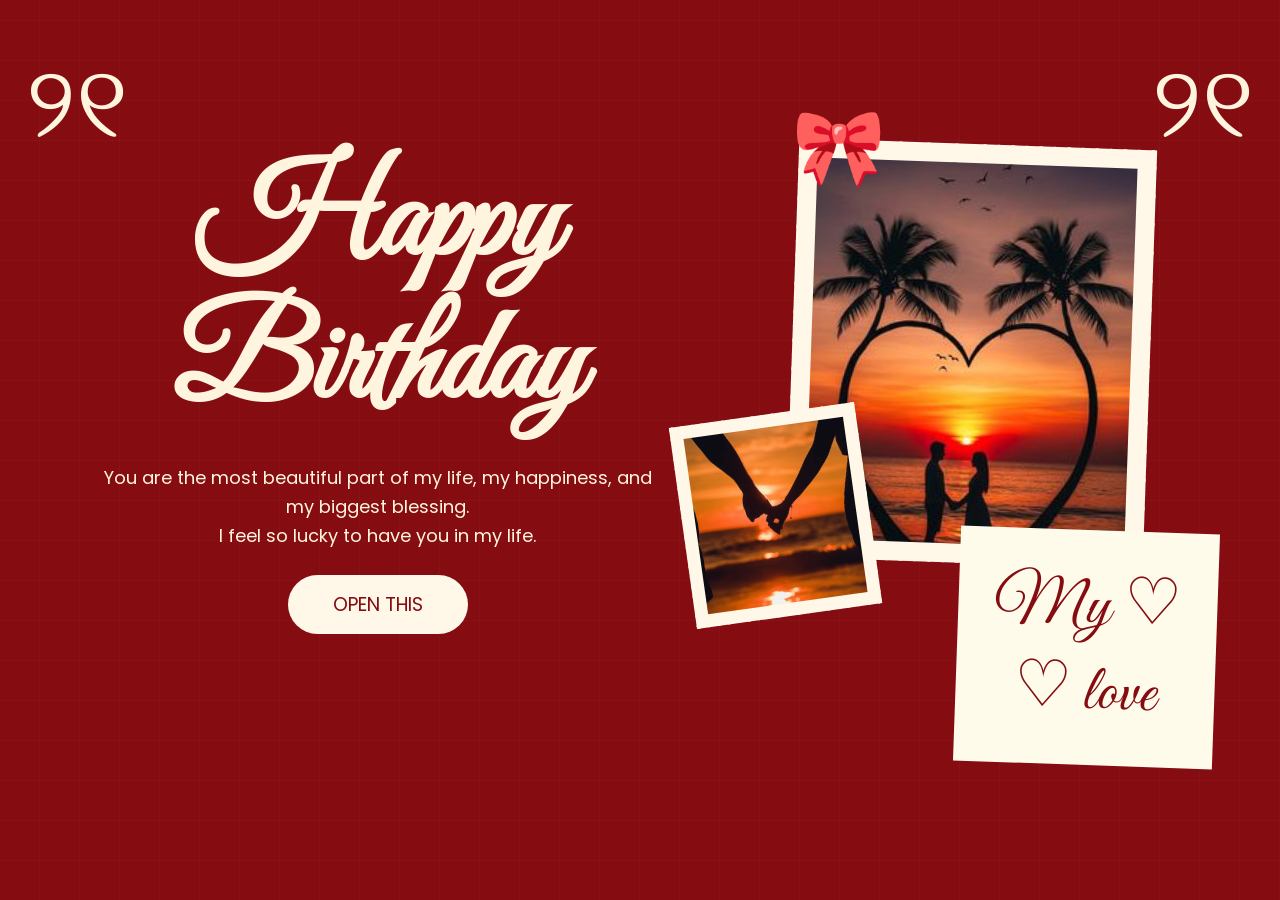
<file: index.html>
<!DOCTYPE html>
<html lang="en">
<head>
    <meta charset="UTF-8">
    <meta name="viewport" content="width=device-width, initial-scale=1.0">
    <title>Happy Birthday</title>

    <link rel="stylesheet" href="style.css">

    <link href="https://fonts.googleapis.com/css2?family=Great+Vibes&family=Poppins&display=swap" rel="stylesheet">
</head>

<body>

    <div class="birthday-card">

        <div class="bow left">୨୧</div>
        <div class="bow right">୨୧</div>

        <div class="content">

            <h1>Happy<br>Birthday</h1>

            <p>
                You are the most beautiful part of my life, my happiness, and my biggest blessing. 
                <br>
                 I feel so lucky to have you in my life.
            </p>

            <a href="surprise.html" class="btn">
                 OPEN THIS
            </a>

        </div>

        <div class="photos">

            <div class="main-photo">
                <img src="images//image 1.jpg" alt="Best Friend">
            </div>

            <div class="small-photo">
                <img src="images//image 3 .jpg " alt="Best Friend Memory">
            </div>
           

             <div class="ribbon">🎀</div> 
            
            <div class="name-card">
             My ♡<br>♡
             love
             
            </div>

        </div>

        <!-- <div class="lace"></div>
        <div class="pink-strip"></div>

    </div> -->
<!-- 
    <section id="surprise">
        <h2>Happy Birthday!</h2>
        <p>
            Wishing you a day full of happiness,
            love and beautiful memories.
        </p>
    </section> -->




</body>
</html>
</file>
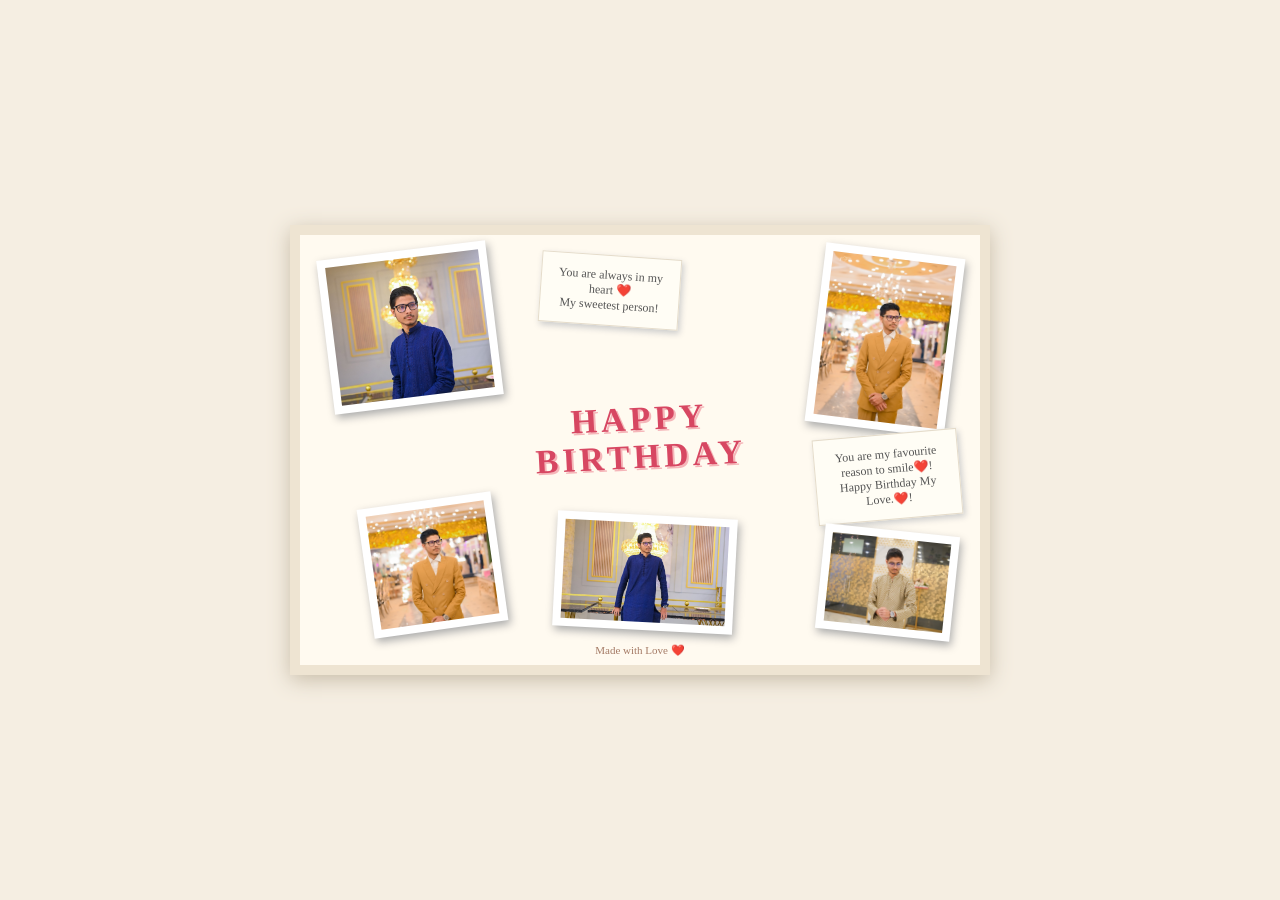
<file: collage.html>
<!DOCTYPE html>
<html lang="en">
<head>
    <meta charset="UTF-8">
    <meta name="viewport" content="width=device-width, initial-scale=1.0">
    <title>Happy Birthday</title>
    <link rel="stylesheet" href="collage.css">
</head>
<body>

    <div class="birthday-card">

        <!-- Top Left Photo -->
        <div class="photo photo1">
            <img src="images/img 1.jpg" alt="Birthday Memory">
        </div>

        <!-- Top Note -->
        <div class="note note1">
            You are always in my heart ❤️
            <br>
            My sweetest person!
        </div>

        <!-- Top Right Photo -->
        <div class="photo photo2">
            <img src="images/img 3.jpg" alt="Memory">
        </div>

        <!-- Birthday Heading -->
        <h1>
            <span>HAPPY</span>
            <span>BIRTHDAY</span>
        </h1>

        <!-- Left Bottom Photo -->
        <div class="photo photo3">
            <img src="images/img 3.jpg" alt="Memory">
        </div>

        <!-- Center Bottom Photo -->
        <div class="photo photo4">
            <img src="images/img 4.jpg" alt="Memory">
        </div>

        <!-- Right Bottom Note -->
        <div class="note note2">
          You are my favourite reason to smile❤️!
            <br>
            Happy Birthday My Love.❤️!
        </div>

        <!-- Bottom Right Photo -->
        <div class="photo photo5">
            <img src="images/img 5.jpg" alt="Memory">
        </div>

        <div class="footer">
            Made with Love ❤️
        </div>

    </div>

</body>
</html>
</file>
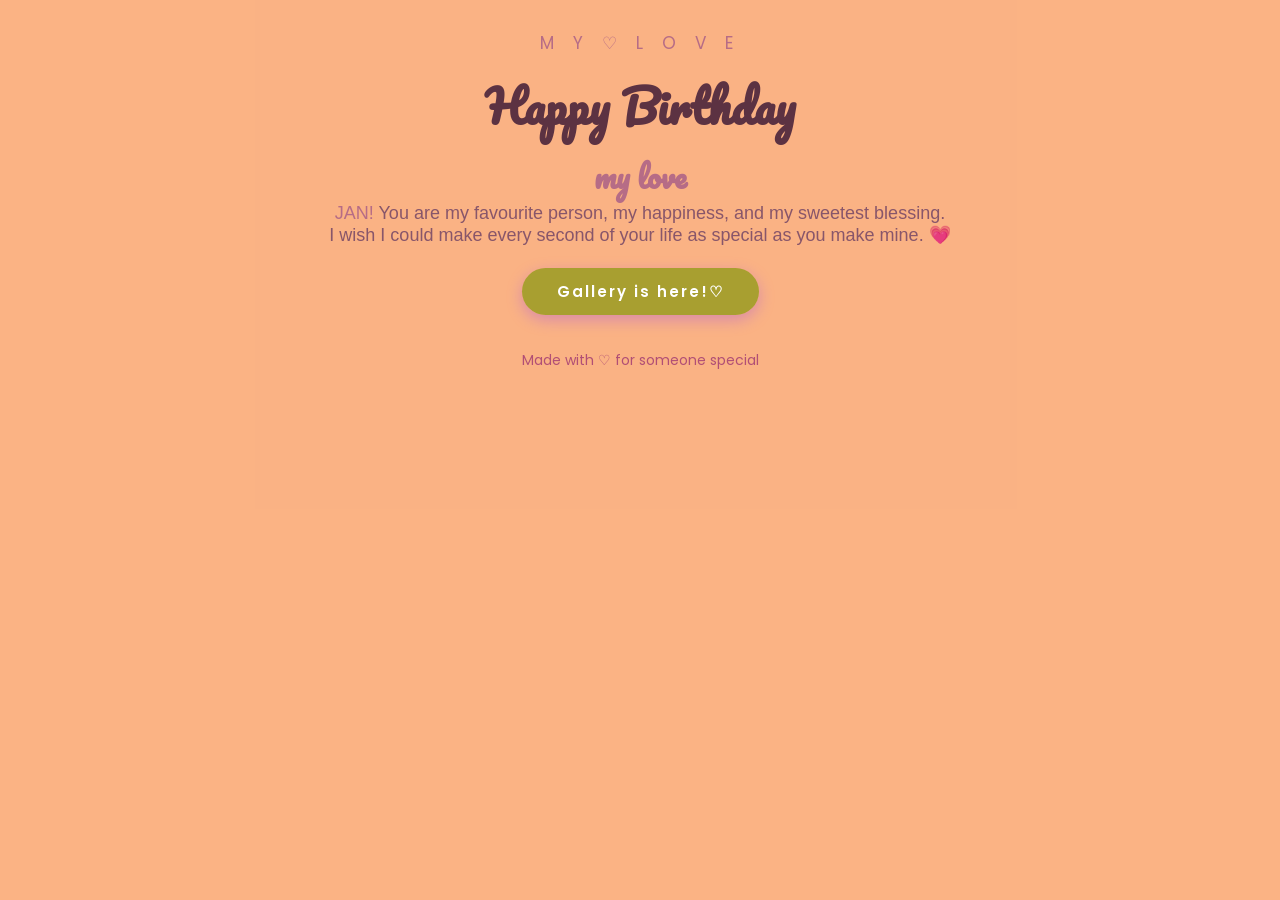
<file: folder.html>
<!DOCTYPE html>
<html lang="en">
<head>
    <meta charset="UTF-8">
    <meta name="viewport" content="width=device-width, initial-scale=1.0">

    <title>Birthday Website Templates</title>

    <link rel="stylesheet" href="folder.css">

    <link href="https://fonts.googleapis.com/css2?family=Poppins:wght@400;500;600;700&family=Pacifico&display=swap" rel="stylesheet">
</head>

<body>

    <div class="main-container">

        <!-- Heading Section -->

        <header class="header">

            <p class="top-heading">M Y ♡ L O V E </p>

            <h1>Happy Birthday</h1>
            <h2>my love</h2>

            <p class="description">
             <span>JAN!</span> You are my favourite person, my happiness, and my sweetest blessing. <br>I wish I could make every second of your life as special as you make mine. 💗
            </p>

            <a href="templates.html" class="click-btn">
                Gallery is here!♡
            </a>

        </header>


        <footer>
            Made with ♡ for someone special
        </footer>

    </div>
    
<!-- <div class="last-button">
    <a href="birthday .html">CLICK HERE ♡</a>
</div> -->


</body>
</html>
</file>
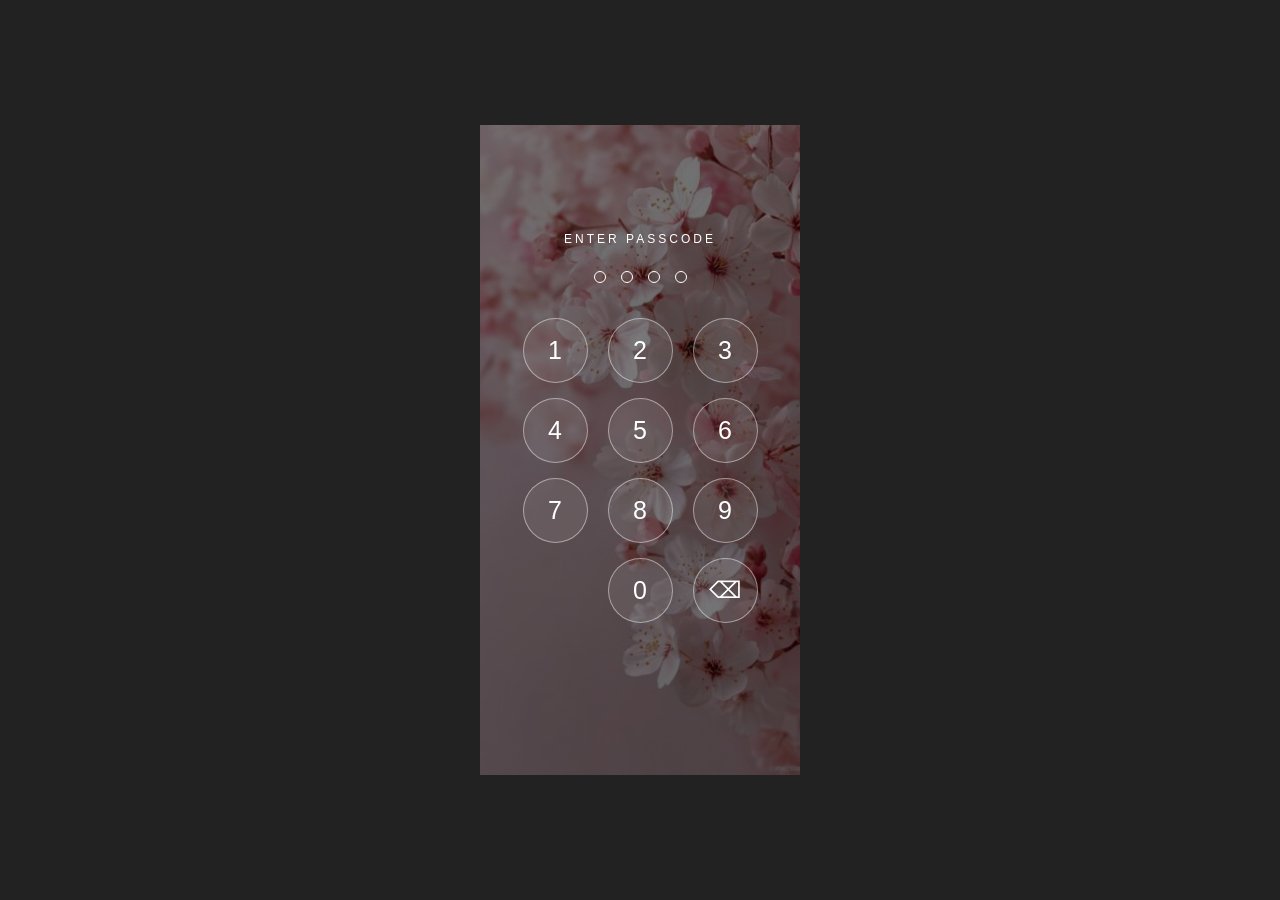
<file: pasword.html>
<!DOCTYPE html>
<html lang="en">
<head>
    <meta charset="UTF-8">
    <meta name="viewport" content="width=device-width, initial-scale=1.0">
    <title>Mobile Lock Screen</title>
    <link rel="stylesheet" href="pasword.css">
</head>
<body>

    <div class="lock-screen" id="lockScreen">

        <div class="content">

            <p class="title">ENTER PASSCODE</p>

            <!-- Password Dots -->
            <div class="dots">
                <span class="dot"></span>
                <span class="dot"></span>
                <span class="dot"></span>
                <span class="dot"></span>
            </div>

            <!-- Number Buttons -->
            <div class="keypad">

                <button onclick="addNumber('1')">1</button>
                <button onclick="addNumber('2')">2</button>
                <button onclick="addNumber('3')">3</button>

                <button onclick="addNumber('4')">4</button>
                <button onclick="addNumber('5')">5</button>
                <button onclick="addNumber('6')">6</button>

                <button onclick="addNumber('7')">7</button>
                <button onclick="addNumber('8')">8</button>
                <button onclick="addNumber('9')">9</button>

                <button class="empty"></button>
                <button onclick="addNumber('0')">0</button>
                <button onclick="deleteNumber()" class="delete">
                    ⌫
                </button>

            </div>

            <p class="message" id="message"></p>

        </div>
    </div>

    <!-- Success Screen -->
    <div class="success-screen" id="successScreen">
        <h1>🔓 Unlocked!</h1>
        <p>Welcome❤️</p>
        <button onclick="location.reload(index.html)">
            <a href="index.html" class="btn">
             <p style="color: rgb(226, 120, 120);">OPEN!</p>  
            
            </a> </button>
    </div>

    <script src="pasword.js"></script>
</body>
</html>
</file>
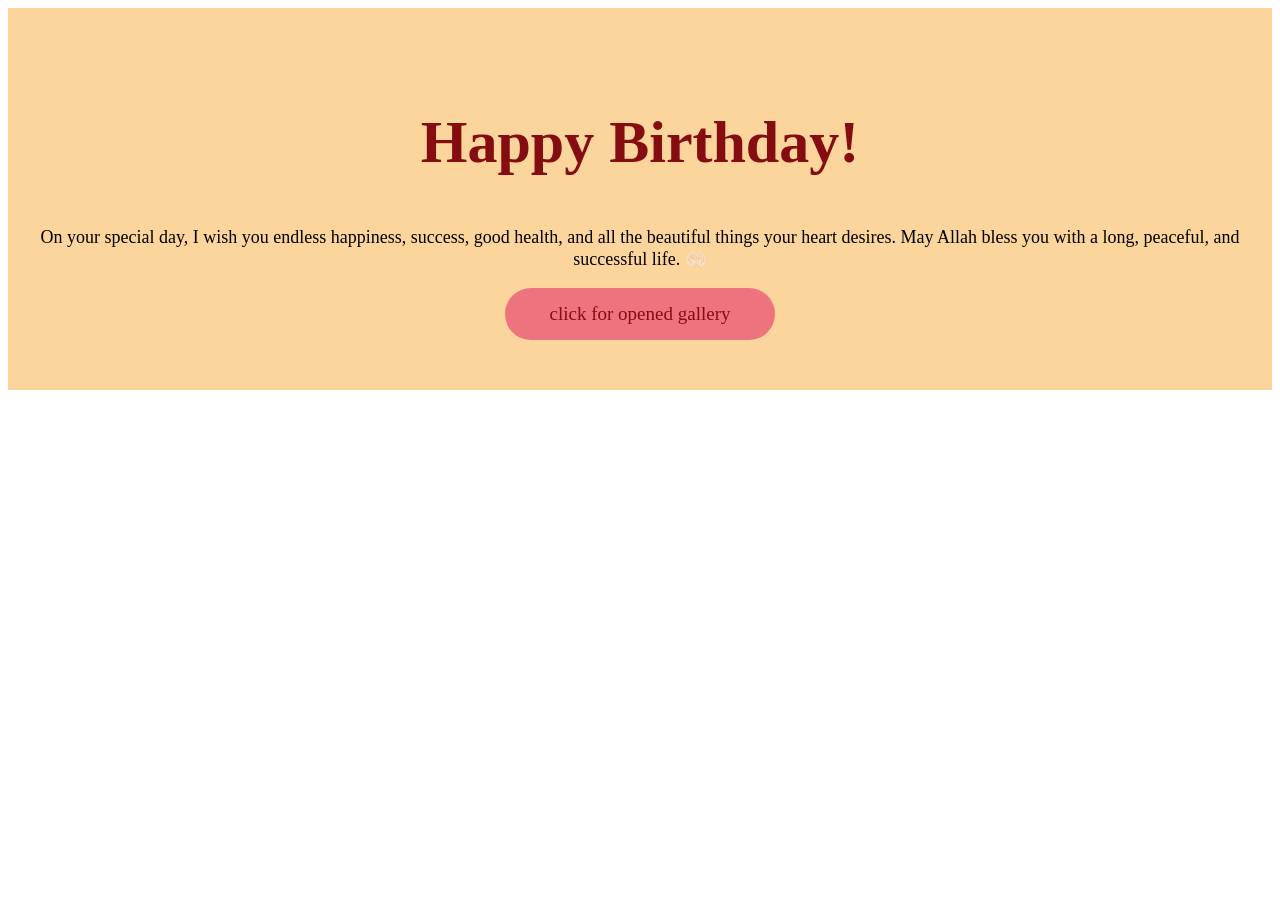
<file: surprise.html>
<!DOCTYPE html>
<html lang="en">
<head>
    <meta charset="UTF-8">
    <meta name="viewport" content="width=device-width, initial-scale=1.0">
    <title>surprise</title>
    <link rel="stylesheet"href="surprise.css">
</head>
<body>
    

    <section id="surprise">
        <h2>Happy Birthday!</h2>
        <p>
         On your special day, I wish you endless happiness, success, good health, and all the beautiful things your heart desires. May Allah bless you with a long, peaceful, and successful life. 🤲🏻
        </p>
        
            <a href="folder.html" class="btn">
                click  for opened gallery
            </a>

    </section>
</body>
</html>
</file>
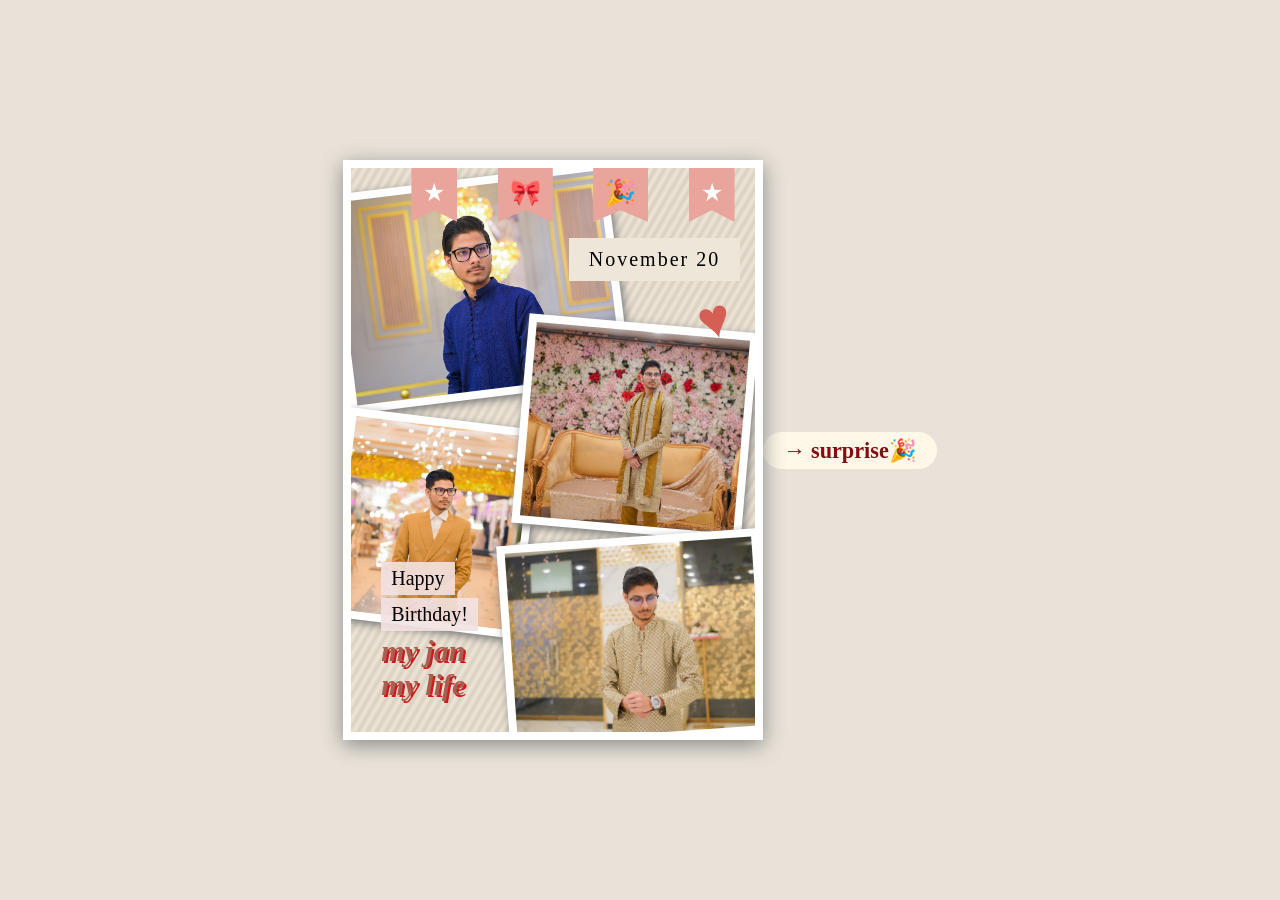
<file: templates.html>
<!DOCTYPE html>
<html lang="en">
<head>
    <meta charset="UTF-8">
    <meta name="viewport" content="width=device-width, initial-scale=1.0">
    <title>Happy Birthday Olivia</title>
    <link rel="stylesheet" href="templates.css">
</head>
<body>

<div class="birthday-card">

    <!-- Top decoration -->
    <div class="banner">
        <span>★</span>
        <span>🎀</span>
        <span>🎉</span>
        <span>★</span>
    </div>

    <!-- Date -->
    <div class="date">November 20</div>

    <!-- First Photo -->
    <div class="photo photo-one">
        <img src="images/img 1.jpg" alt="Friends">
    </div>

    <!-- Second Photo -->
    <div class="photo photo-two">
        <img src="images/img.2.jpg"  alt="Birthday girl">
    </div>

    <!-- Third Photo -->
    <div class="photo photo-three">
        <img src="images/img 3.jpg" alt="Birthday memories">
    </div>

    <!-- Fourth Photo -->
    <div class="photo photo-four">
        <img src="images/img 5.jpg"  alt="Friends together">
    </div>

    <!-- Heart -->
    <div class="heart">♥</div>

    <!-- Birthday Text -->
    <div class="birthday-text">
        <h2>Happy</h2>
        <h2>Birthday!</h2>
        <h1>my jan<br> my life</h1>
    </div>

    <div class="gift"></div>

</div>

<a href="wishes.html" class="btn">
             <h3>→   surprise🎉</h3>   
            
            </a>

</body>
</html>
</file>
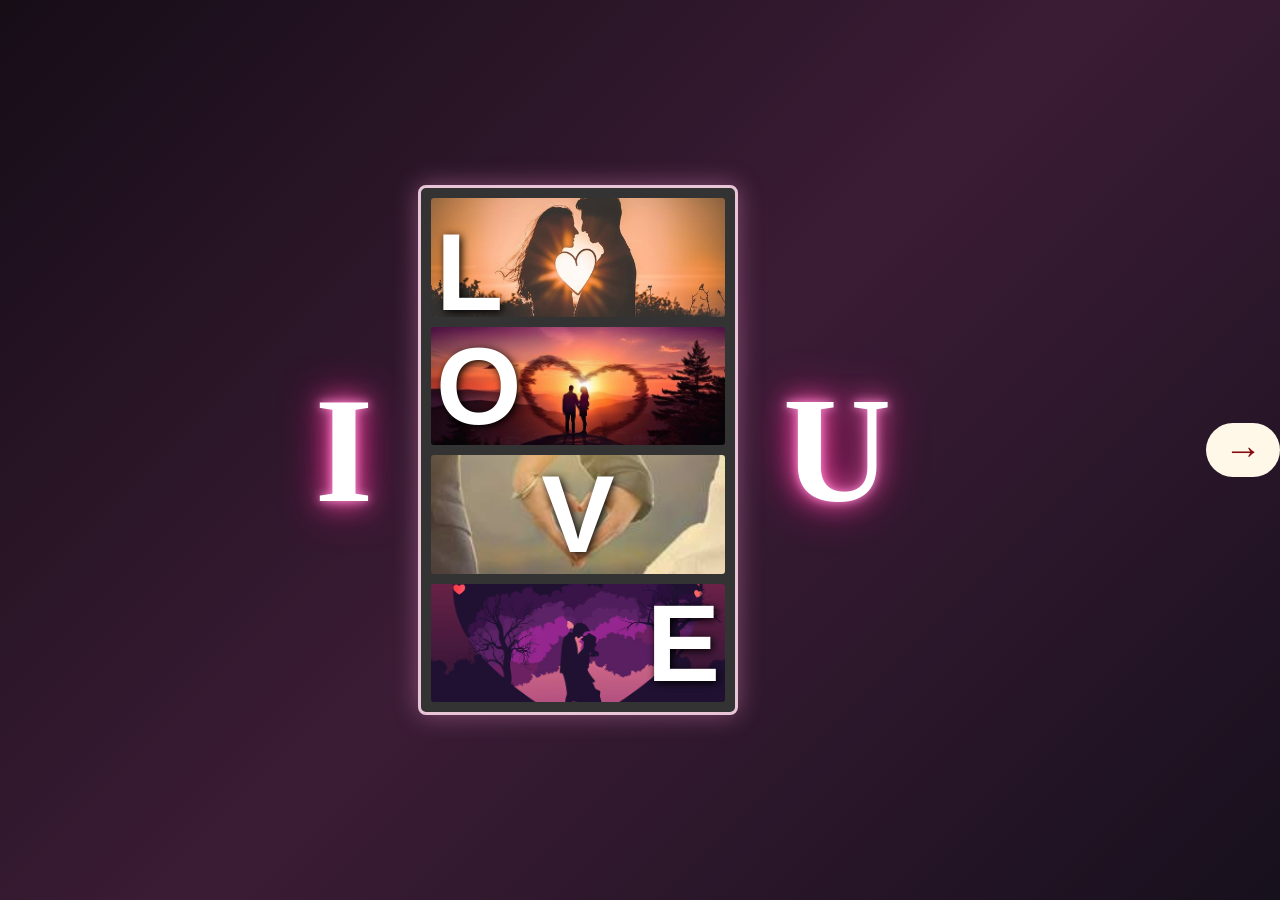
<file: wishes.html>
<!DOCTYPE html>
<html lang="en">

<head>
    <meta charset="UTF-8">
    <meta name="viewport" content="width=device-width, initial-scale=1.0">

    <title>LOVE Photo Collage ❤️</title>

    <link rel="stylesheet" href="wishes.css">
</head>

<body>

<!-- chatcpt -->


<body>

    

    <div class="love-layout">

        <div class="side-letter left-letter">I</div>

        <div class="collage">

            <div class="photo photo1">
                <span class="letter letter1">L</span>
            </div>

            <div class="photo photo2">
                <span class="letter letter2">O</span>
            </div>

            <div class="photo photo3">
                <span class="letter letter3">V</span>
            </div>

            <div class="photo photo4">
                <span class="letter letter4">E</span>
            </div>

        </div>

        <div class="side-letter right-letter">U</div>

    </div>
    
<a href="collage.html" class="btn">
             <h1>→</h1>   
            
            </a>

</body>
</html>
</file>
<file: style.css>
* {
    margin: 0;
    padding: 0;
    box-sizing: border-box;
}

body {
    font-family: 'Poppins', sans-serif;
    background: #f7dce4;
    padding-top: 0px;
}

/* Main Background */

.birthday-card {
    width: 100%;
    height: 100vh;
    min-height: 750px;
    position: relative;
    overflow: hidden;

    background-color: #850d12;

    background-image:
    repeating-linear-gradient(
        0deg,
        transparent 0 39px,
        rgba(255,255,255,0.04) 40px
    ),
    repeating-linear-gradient(
        90deg,
        transparent 0 39px,
        rgba(255,255,255,0.04) 40px
    );
}

/* Main Content */

.content {
    position: absolute;
    top: 17%;
    left: 8%;
    width: 43%;
    text-align: center;
    color: #fff5df;
}

.content h1 {
    font-family: 'Great Vibes', cursive;
    font-size: 130px;
    line-height: 1.1;
}

.content p {
    font-size: 18px;
    margin: 25px 0;
    line-height: 1.6;
}

/* Button */

.btn {
    display: inline-block;
    padding: 15px 45px;
    background: #fff8e8;
    color: #850d12;
    text-decoration: none;
    border-radius: 40px;
    font-size: 19px;
    transition: 0.3s;
}

.btn:hover {
    background: pink;
    transform: translateY(-3px);
}

/* Photos */

.photos {
    position: absolute;
    width: 43%;
    height: 75%;
    right: 5%;
    top: 10%;
}

.main-photo {
    position: absolute;
    width: 65%;
    height: 62%;
    right: 12%;
    top: 8%;
    padding: 12px;
    background: #fff8e8;
    border: 7px dotted #fff8e8;
    transform: rotate(2deg);
}

.main-photo img,
.small-photo img {
    width: 100%;
    height: 100%;
    object-fit: cover;
}

.small-photo {
    position: absolute;
    width: 34%;
    height: 30%;
    left: 3%;
    top: 48%;
    padding: 8px;
    background: #fff8e8;
    border: 5px dotted #fff8e8;
    transform: rotate(-8deg);
}

.ribbon {
    position: absolute;
    top: 0;
    right: 60%;
    font-size: 75px;
}

.name-card {
    position: absolute;
    right: 0;
    bottom: 0;
    width: 47%;
    height: 235px;
    background: #fffbea;
    color: #850d12;

    display: flex;
    justify-content: center;
    align-items: center;
    text-align: center;

    font-family: 'Great Vibes', cursive;
    font-size: 65px;

    transform: rotate(2deg);
}

/* Corner Bows */

.bow {
    position: absolute;
    top: 3%;
    color: #fff5df;
    font-size: 100px;
}

.left {
    left: 2%;
}

.right {
    right: 2%;
}

/* Bottom Lace */

.lace {
    position: absolute;
    bottom: 6%;
    width: 100%;
    height: 40px;
    background: #fff8e8;
    border-top: 5px dotted #850d12;
    border-bottom: 5px dotted #850d12;
}

.pink-strip {
    position: absolute;
    bottom: 0;
    width: 100%;
    height: 6%;
    background:
    repeating-linear-gradient(
        90deg,
        #f4b9c8 0 10px,
        white 11px 13px
    );
}



/* Responsive Design */

@media (max-width: 767px) {

    .birthday-card {
        height: 850px;
    }

    .content {
        top: 10%;
        left: 5%;
        width: 90%;
    }

    .content h1 {
        font-size: 85px;
    }

    .content p {
        font-size: 14px;
    }

    .photos {
        top: 48%;
        right: 3%;
        width: 94%;
        height: 43%;
    }

    .main-photo {
        width: 62%;
        height: 75%;
    }

    .small-photo {
        width: 34%;
        height: 38%;
    }

    .name-card {
        height: 120px;
        font-size: 40px;
    }

    .bow {
        font-size: 50px;
    }

    .ribbon {
        font-size: 45px;
    }
}
</file>
<file: collage.css>
* {
    margin: 0;
    padding: 0;
    box-sizing: border-box;
}

body {
    min-height: 100vh;
    display: flex;
    justify-content: center;
    align-items: center;
    background: #f5eee2;
    font-family: Georgia, serif;
}

.birthday-card {
    width: 700px;
    height: 450px;
    background: #fffaf0;
    position: relative;
    overflow: hidden;
    box-shadow: 0 5px 20px #c8bda9;
    border: 10px solid #eee4d2;
}

/* Photos */

.photo {
    position: absolute;
    background: white;
    padding: 8px;
    box-shadow: 2px 4px 8px #aaa;
}

.photo img {
    width: 100%;
    height: 100%;
    object-fit: cover;
}

.photo1 {
    width: 170px;
    height: 155px;
    top: 15px;
    left: 25px;
    transform: rotate(-7deg);
}

.photo2 {
    width: 140px;
    height: 180px;
    top: 15px;
    right: 25px;
    transform: rotate(7deg);
}

.photo3 {
    width: 135px;
    height: 130px;
    bottom: 35px;
    left: 65px;
    transform: rotate(-8deg);
}

.photo4 {
    width: 180px;
    height: 115px;
    bottom: 35px;
    left: 255px;
    transform: rotate(3deg);
}

.photo5 {
    width: 135px;
    height: 105px;
    bottom: 30px;
    right: 25px;
    transform: rotate(6deg);
}

/* Notes */

.note {
    position: absolute;
    background: #fffdf5;
    padding: 12px;
    font-size: 12px;
    text-align: center;
    color: #555;
    box-shadow: 2px 3px 6px #ccc;
    border: 1px solid #e5dccb;
}

.note1 {
    top: 20px;
    left: 240px;
    width: 140px;
    transform: rotate(4deg);
}

.note2 {
    bottom: 145px;
    right: 20px;
    width: 145px;
    transform: rotate(-5deg);
}

/* Birthday Text */

h1 {
    position: absolute;
    top: 165px;
    left: 190px;
    width: 300px;
    text-align: center;
    color: #d74762;
    font-family: Georgia, serif;
    font-size: 34px;
    font-weight: bold;
    transform: rotate(-3deg);
    text-shadow: 2px 2px #f5b6b9;
}

h1 span {
    display: block;
    letter-spacing: 4px;
}

/* Footer */

.footer {
    position: absolute;
    bottom: 8px;
    left: 0;
    width: 100%;
    text-align: center;
    font-size: 11px;
    color: #a47a65;
}
</file>
<file: folder.css>
/*  page 2  */
* {
    margin: 0;
    padding: 0;
    box-sizing: border-box;
}

html {
    scroll-behavior: smooth;
}

body {
    font-family: 'Poppins', sans-serif;
    background: #fce4ec;
}

/* Main Container */

.main-container {
    width: 100%;
    min-height: 100vh;
    padding: 30px 20px;
    background-color: rgba(250, 157, 86, 0.691);
}
    /* background:
    radial-gradient(circle at 10% 15%, #ffffff 0%, transparent 20%),
    radial-gradient(circle at 90% 80%, #f4bc67 0%, transparent 25%),
    linear-gradient(135deg, #f9dce5, #fceef2, #a8f8a4);
} */

/* Header */

.header {
    text-align: center;
    margin-bottom: 35px;
}

.top-heading {
    color: #b66c86;
    font-size: 17px;
    letter-spacing: 7px;
    margin-bottom: 10px;
}

.header h1 {
    font-family: 'Pacifico', cursive;
    color: #5c3242;
    font-size: 45px;
    margin-bottom: 5px;
}
.header h2{
    font-size: 30px;
    color: #b66c86;
      font-family: 'Pacifico', cursive;
}
/* 
.top-heading p{
     font-family: 'Pacifico', cursive;
       color: #5c3242;
} */
 
.description {
    font-family: Arial, Helvetica, sans-serif;
    color: #88566a;
    font-size: 18px;
    margin-bottom: 22px;
}

.description span{
    color: #b66c86;
}
/* Click Me Button */

.click-btn {
    display: inline-block;
    padding: 12px 35px;
    background: #9b9d22db;
    color: white;
    text-decoration: none;
    border-radius: 30px;
    font-size: 15px;
    font-weight: 600;
    letter-spacing: 2px;

    box-shadow: 0 5px 15px #d98ba8;

    transition: 0.3s;
}

.click-btn:hover {
    background: #a9144b;
    transform: scale(1.08);
}

/* Footer */

footer {
    text-align: center;
    color: #b14f75;
    margin-top: 35px;
    font-size: 14px;
}

/* Mobile Responsive */

@media (max-width: 767px) {

    .header h1 {
        font-size: 32px;
    }

    .top-heading {
        font-size: 13px;
    }

    .templates {
        grid-template-columns: repeat(2, 1fr);
        gap: 10px;
    }

    .card {
        padding: 5px;
    }

    .card img {
        height: 120px;
    }

    .card h3 {
        font-size: 10px;
    }

    .click-btn {
        padding: 10px 25px;
        font-size: 13px;
    }
}



.last-button {
    text-align: center;
    margin: 40px 0;
}

.last-button a {
    display: inline-block;
    padding: 15px 45px;
    background: #e94d87;
    color: white;
    text-decoration: none;
    border-radius: 30px;
    font-size: 17px;
    font-weight: bold;
    box-shadow: 0 5px 15px #d98ba8;
    transition: 0.3s;
}

.last-button a:hover {
    background: #a9144b;
    transform: scale(1.08);
}
</file>
<file: pasword.css>
* {
    margin: 0;
    padding: 0;
    box-sizing: border-box;
}

body {
    height: 100vh;
    display: flex;
    justify-content: center;
    align-items: center;
    background: #222;
    font-family: Arial, sans-serif;
}

/* Lock Screen */

.lock-screen {
    width: 320px;
    height: 650px;
    position: relative;
    overflow: hidden;
    background:
        linear-gradient(rgba(0,0,0,0.55), rgba(0,0,0,0.6)),
        url("images/bg.jpg");

    background-size: cover;
    background-position: center;

    display: flex;
    justify-content: center;
    align-items: center;
    color: white;
}

.content {
    width: 100%;
    text-align: center;
}

/* Heading */

.title {
    font-size: 12px;
    letter-spacing: 3px;
    margin-bottom: 25px;
}

/* Password Dots */

.dots {
    display: flex;
    justify-content: center;
    gap: 15px;
    margin-bottom: 35px;
}

.dot {
    width: 12px;
    height: 12px;
    border: 1px solid white;
    border-radius: 50%;
    transition: 0.3s;
}

.dot.active {
    background: white;
}

/* Keypad */

.keypad {
    display: grid;
    grid-template-columns: repeat(3, 65px);
    justify-content: center;
    gap: 15px 20px;
}

.keypad button {
    width: 65px;
    height: 65px;
    border: 1px solid rgba(255,255,255,0.45);
    border-radius: 50%;
    background: rgba(255,255,255,0.08);
    color: white;
    font-size: 25px;
    cursor: pointer;
    transition: 0.3s;
}

.keypad button:hover {
    background: rgba(255,255,255,0.3);
    transform: scale(1.08);
}

.keypad button:active {
    background: white;
    color: black;
}

.keypad .empty {
    visibility: hidden;
}

.keypad .delete {
    font-size: 23px;
}

/* Message */

.message {
    height: 25px;
    margin-top: 20px;
    font-size: 13px;
    color: #ffb8b8;
}

/* Wrong Password Animation */

.shake {
    animation: shake 0.3s;
}

@keyframes shake {
    0%, 100% {
        transform: translateX(0);
    }

    25% {
        transform: translateX(-8px);
    }

    50% {
        transform: translateX(8px);
    }

    75% {
        transform: translateX(-8px);
    }
}

/* Success Screen */

.success-screen {
    display: none;
    text-align: center;
    color: rgb(221, 120, 120);
}

.success-screen h1 {
    font-size: 35px;
    margin-bottom: 15px;
}

.success-screen p {
    margin-bottom: 20px;
}


.success-screen button {
    padding: 12px 25px;
    background: rgb(11, 11, 11);
    color: black;
    border: none;
    border-radius: 20px;
    cursor: pointer;
}

/* Mobile Responsive */

@media(max-height: 700px) {
    .lock-screen {
        height: 95vh;
    }
}
</file>
<file: surprise.css>
/* Birthday Surprise */

#surprise {
    padding: 50px 20px;
    text-align: center;
    color: #850d12;
    background: #fccf8cdb;
}

#surprise h2 {
    font-family: 'Great Vibes', cursive;
    font-size: 60px;
}
#surprise p{
    color: black;
    font-size: 18px;
}
/* Button */

.btn {
    display: inline-block;
    padding: 15px 45px;
   background: rgba(236, 99, 122, 0.857);
    color: #850d12;
    text-decoration: none;
    border-radius: 40px;
    font-size: 19px;
    transition: 0.3s;
}

.btn:hover {
    background: rgb(181, 50, 72);
    transform: translateY(-3px);
}
</file>
<file: templates.css>
* {
    margin: 0;
    padding: 0;
    box-sizing: border-box;
}

body {
    min-height: 100vh;
    background: #e9e2d8;
    display: flex;
    justify-content: center;
    align-items: center;
    padding: 20px;
    font-family: Georgia, serif;
}

.birthday-card {
    width: 420px;
    height: 580px;
    position: relative;
    overflow: hidden;
    background: #d8d1c5;
    border: 8px solid white;
    box-shadow: 0 5px 20px #888;
    background-image:
        repeating-linear-gradient(
            120deg,
            #d9d0c0,
            #eee5d7 4px,
            #d8d0c2 8px
        );
}

/* Banner */

.banner {
    position: absolute;
    top: -5px;
    left: 40px;
    width: 90%;
    display: flex;
    justify-content: space-around;
    z-index: 5;
}

.banner span {
    background: #e9a59b;
    color: #fff;
    padding: 15px 12px;
    clip-path: polygon(0 0, 100% 0, 100% 100%, 50% 80%, 0 100%);
    font-size: 25px;
}

/* Date */

.date {
    position: absolute;
    top: 70px;
    right: 15px;
    z-index: 6;
    background: #eee7d9;
    padding: 10px 20px;
    font-size: 20px;
    letter-spacing: 2px;
}

/* Photos */

.photo {
    position: absolute;
    padding: 8px;
    background: white;
    box-shadow: 2px 3px 8px #777;
    overflow: hidden;
}

.photo img {
    width: 100%;
    height: 100%;
    object-fit: cover;
}

.photo-one {
    width: 70%;
    height: 220px;
    top: 10px;
    left: -15px;
    transform: rotate(-7deg);
    z-index: 2;
}

.photo-two {
    width: 57%;
    height: 210px;
    top: 155px;
    right: 5px;
    transform: rotate(5deg);
    z-index: 3;
}

.photo-three {
    width: 48%;
    height: 210px;
    top: 250px;
    left: -15px;
    transform: rotate(7deg);
    z-index: 2;
}

.photo-four {
    width: 65%;
    height: 205px;
    bottom: -10px;
    right: -10px;
    transform: rotate(-4deg);
    z-index: 4;
}

/* Heart */

.heart {
    position: absolute;
    top: 120px;
    right: 25px;
    color: #d65f55;
    font-size: 55px;
    z-index: 6;
    transform: rotate(-15deg);
}

/* Birthday Text */

.birthday-text {
    position: absolute;
    bottom: 30px;
    left: 30px;
    z-index: 7;
}

.birthday-text h2 {
    display: table;
    background: rgba(243, 227, 227, 0.905);
    padding: 5px 10px;
    margin-bottom: 3px;
    font-size: 20px;
    font-weight: normal;
}

.birthday-text h1 {
   
    color: #a85e50;
    font-size: 30px;
    font-style: italic;
    text-shadow: 2px 2px rgb(205, 26, 26);
}

.gift {
    position: absolute;
    top: 365px;
    left: 130px;
    font-size: 55px;
    z-index: 6;
}

/* Responsive */

@media (max-width: 450px) {
    .birthday-card {
        width: 100%;
        max-width: 420px;
        height: 580px;
    }
}

/* Button */

.btn {
    display: inline-block;
    padding: 5px 20px;
    background: #fff8e8;
    color: #850d12;
    text-decoration: none;
    border-radius: 40px;
    font-size: 19px;
    transition: 0.3s;
}

.btn:hover {
    background: pink;
    transform: translateY(-3px);
}
</file>
<file: wishes.css>
* {
    margin: 0;
    padding: 0;
    box-sizing: border-box;
}

body {
    background: linear-gradient(135deg, #160d17, #3b1c35, #17101d);
    display: flex;
    justify-content: center;
    align-items: center;
    min-height: 100vh;
    overflow: hidden;
}

/* Main Collage Animation */
.collage {
    width: 320px;
    height: 530px;
    background-color: #333;
    padding: 10px;
    display: flex;
    flex-direction: column;
    gap: 10px;
    border: 3px solid #e8c6d8;
    border-radius: 8px;
    box-shadow: 0 0 25px rgba(255, 150, 210, 0.4);

    animation: collageEntry 1.5s ease forwards;
}

/* Photo Styling */
.photo {
    width: 100%;
    flex: 1;
    background-size: cover;
    background-position: center;
    position: relative;
    overflow: hidden;
    border-radius: 3px;

    opacity: 0;
    animation: photoEntry 1s ease forwards;
}

/* Individual Pictures */
.photo1 {
    background-image: url("images/pic 1.jpg");
    animation-delay: 0.4s;
}

.photo2 {
    background-image: url("images/pic 2.webp");
    animation-delay: 0.8s;
}

.photo3 {
    background-image: url("images/pic 3.jpg");
    animation-delay: 1.2s;
}

.photo4 {
    background-image: url("images/pic 4.avif");
    animation-delay: 1.6s;
}

/* Letters */
.letter {
    position: absolute;
    color: white;
    font-size: 110px;
    font-weight: bold;
    font-family: Arial, sans-serif;
    line-height: 1;
    text-shadow: 2px 2px 8px #000;

    opacity: 0;
    animation: letterEntry 1s ease forwards;
    animation-delay: 2s;
}

.letter1 {
    left: 5px;
    bottom: -10px;
}

.letter2 {
    left: 5px;
    top: 50%;
    transform: translateY(-50%);
    animation-delay: 2.3s;
}

.letter3 {
    left: 50%;
    top: 50%;
    transform: translate(-50%, -50%);
    animation-delay: 2.6s;
}

.letter4 {
    right: 5px;
    top: 50%;
    transform: translateY(-50%);
    animation-delay: 2.9s;
}

/* Collage Entrance */
@keyframes collageEntry {
    from {
        opacity: 0;
        transform: scale(0.5) rotate(-10deg);
    }

    to {
        opacity: 1;
        transform: scale(1) rotate(0deg);
    }
}

/* Pictures Entrance */
@keyframes photoEntry {
    from {
        opacity: 0;
        transform: translateX(-100px);
    }

    to {
        opacity: 1;
        transform: translateX(0);
    }
}

/* Letters Entrance */
@keyframes letterEntry {
    from {
        opacity: 0;
        scale: 0.2;
    }

    to {
        opacity: 1;
        scale: 1;
    }
}

/* Hover Effect */
.photo:hover {
    background-size: 120%;
    transition: background-size 0.6s ease;
}

/* Collage Hover */
.collage:hover {
    transform: scale(1.03);
    transition: 0.5s ease;
    box-shadow: 0 0 35px rgba(255, 150, 210, 0.7);
}

/* Responsive */
@media (max-width: 400px) {
    .collage {
        width: 280px;
        height: 480px;
    }

    .letter {
        font-size: 90px;
    }
}



/* I LOVE U Layout */

body {
    overflow-x: hidden;
}

.love-layout {
    display: flex;
    align-items: center;
    justify-content: center;
    gap: 45px;
    width: 100%;
}

/* Side Letters */

.side-letter {
    font-size: 150px;
    font-weight: bold;
    font-family: Georgia, serif;
    color: white;
    text-shadow:
        0 0 10px #ff8bd5,
        0 0 25px #ff69b4,
        0 0 45px #ff1493;

    animation: sideEntry 1.5s ease forwards,
               sideGlow 2s ease-in-out infinite alternate;
}

/* Left I */

.left-letter {
    animation-delay: 0.2s, 1.5s;
}

/* Right U */

.right-letter {
    animation-delay: 0.5s, 1.5s;
}

/* Side Letter Animation */

@keyframes sideEntry {
    from {
        opacity: 0;
        transform: scale(0.2) translateY(50px);
    }

    to {
        opacity: 1;
        transform: scale(1) translateY(0);
    }
}

@keyframes sideGlow {
    from {
        text-shadow: 0 0 10px #ff69b4;
    }

    to {
        text-shadow:
            0 0 15px #ff69b4,
            0 0 35px #ff1493,
            0 0 55px #ff8bd5;
    }
}

/* Mobile Responsive */

@media (max-width: 650px) {
    .love-layout {
        gap: 10px;
    }

    .side-letter {
        font-size: 65px;
    }

    .collage {
        width: 220px;
        height: 420px;
    }

    .letter {
        font-size: 80px;
    }
}

/* Button */

.btn {
    display: inline-block;
    padding: 5px 18px;
    background: #fff8e8;
    color: #850d12;
    text-decoration: none;
    border-radius: 40px;
    font-size: 19px;
    transition: 0.3s;
}

.btn:hover {
    background: pink;
    transform: translateY(-3px);
}
</file>
